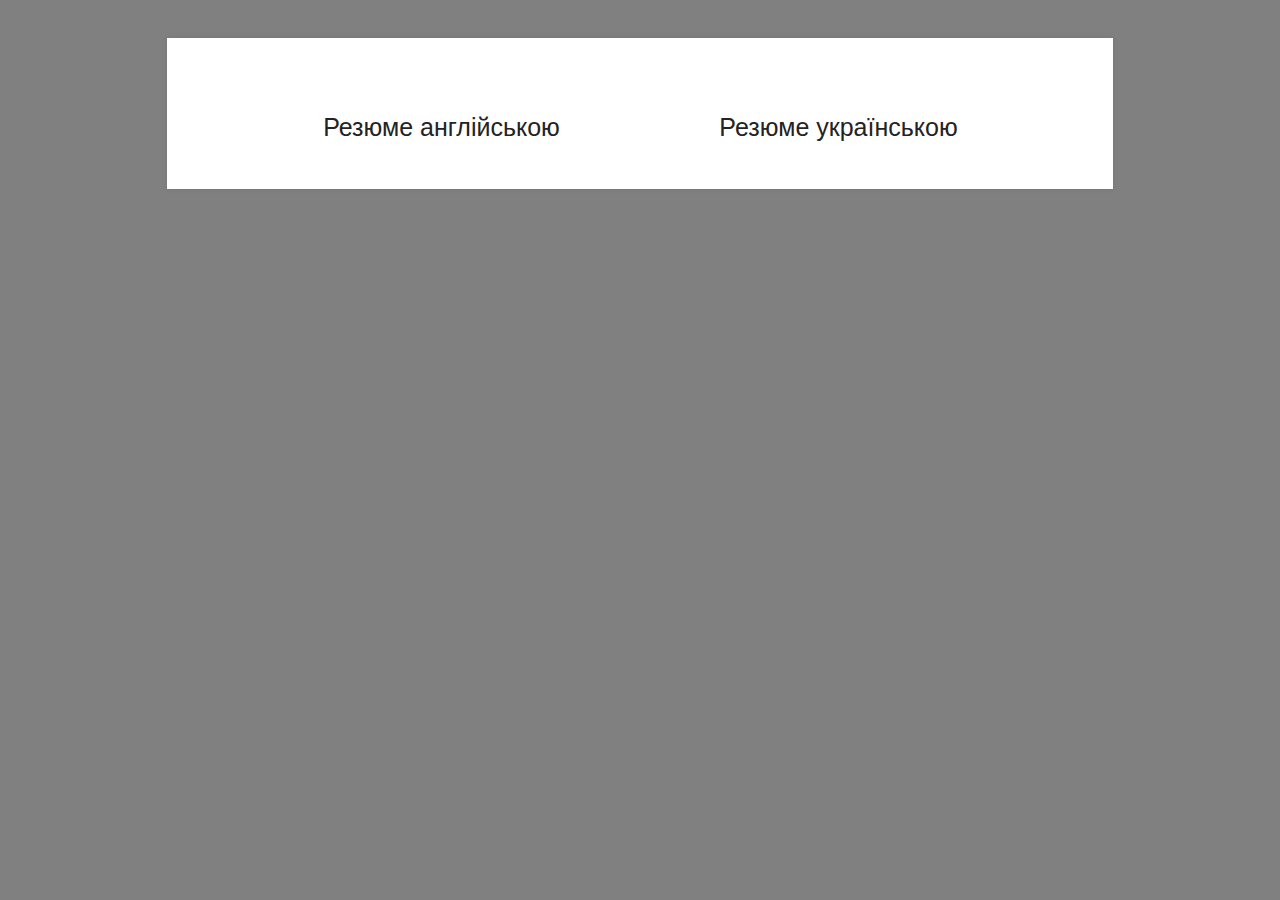
<file: index.html>
<!DOCTYPE html>
<html lang="uk">
<head>
    <meta charset="UTF-8">
    <meta http-equiv="X-UA-Compatible" content="IE=edge">
    <meta name="viewport" content="width=device-width, initial-scale=1.0">
    <link rel="stylesheet" href="../style/style.css">
    <title>Document</title>
</head>
    <body>
        <div class="main">
            <div class="navigate-div">
                <a class="navigate-link" href="../en/index.html" >Резюме англійською</a>
            </div>
            <div class="navigate-div">
                <a class="navigate-link" href="../ua/index.html" >Резюме українською</a>
            </div>
        </div>
    </body>
</html>
</file>
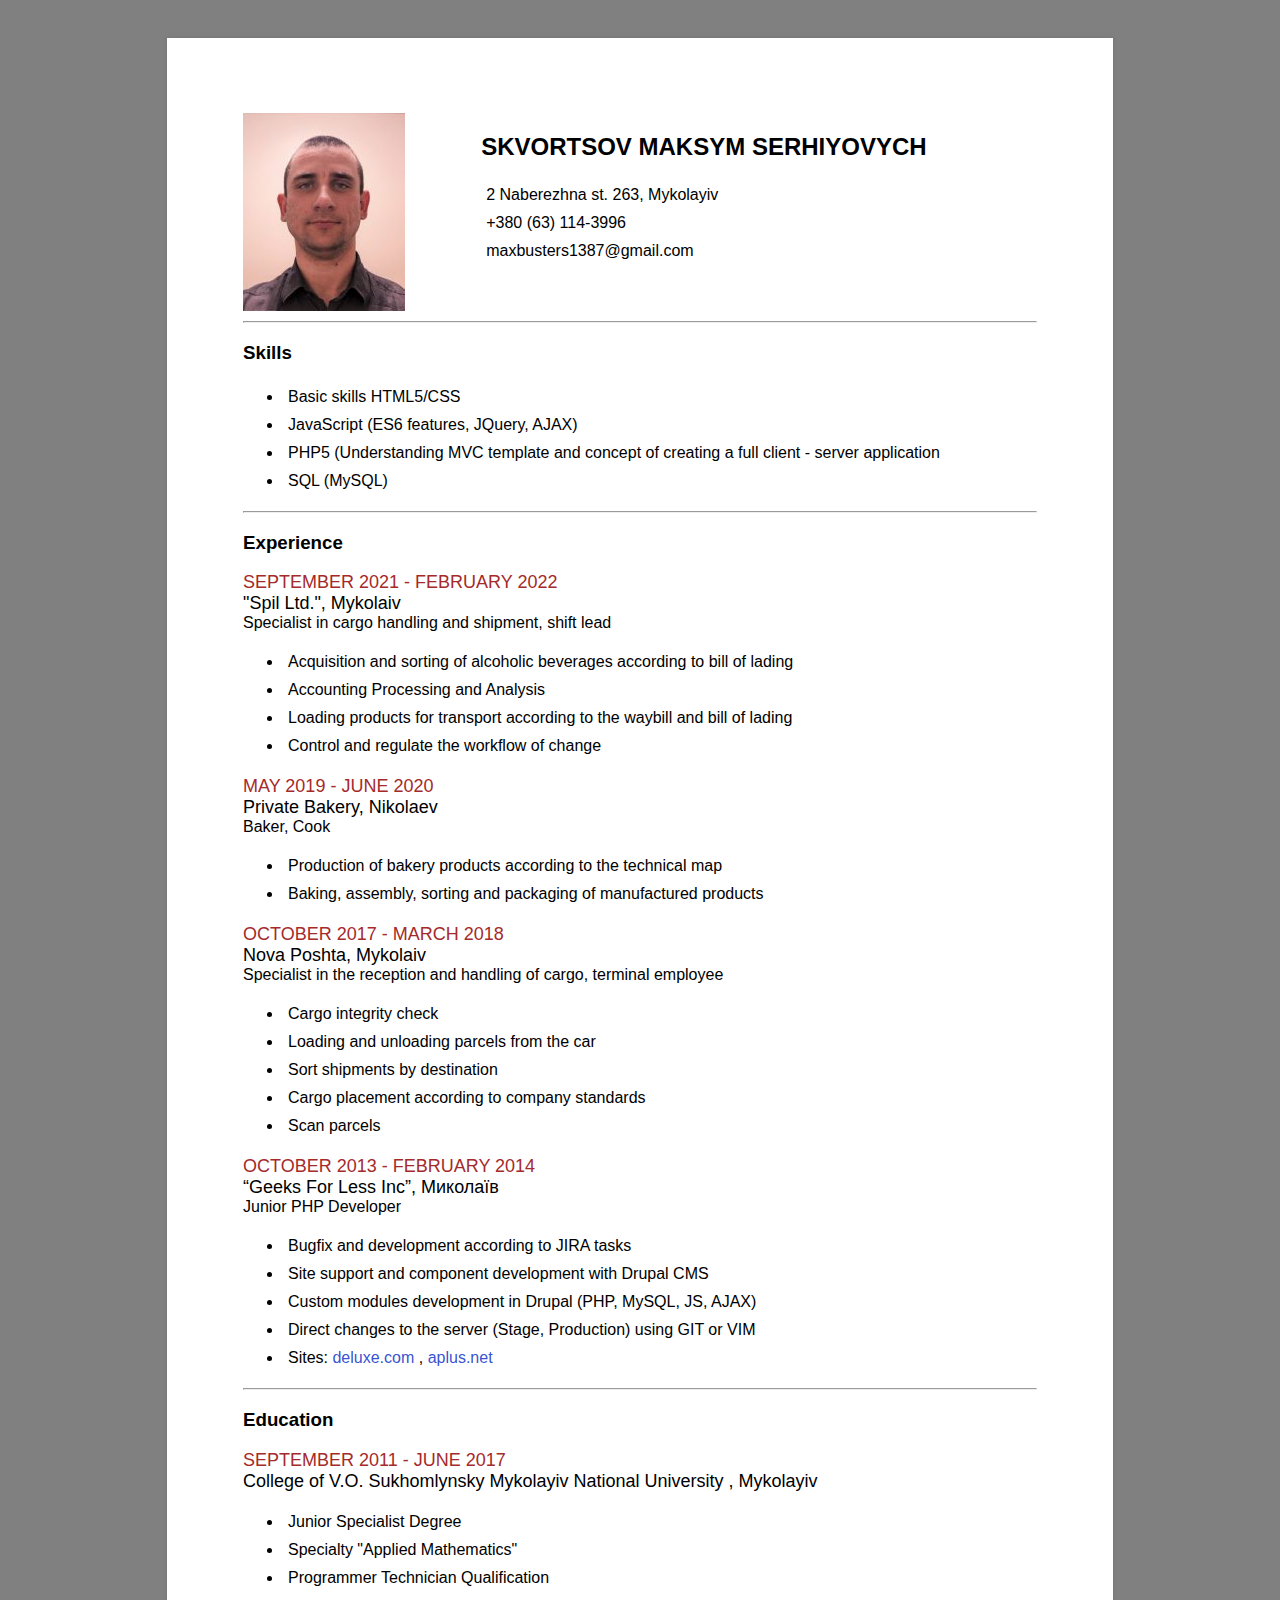
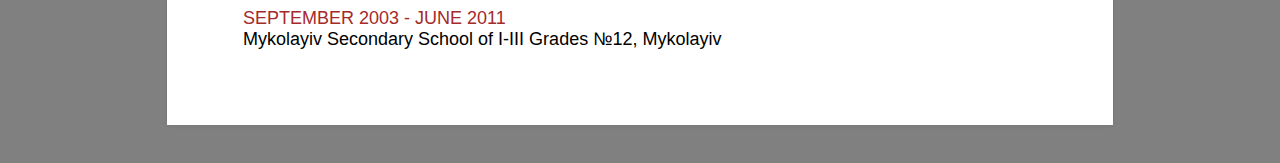
<file: en/index.html>
<!DOCTYPE html>
<html lang="en">
<head>
    <meta charset="UTF-8">
    <meta http-equiv="X-UA-Compatible" content="IE=edge">
    <meta name="viewport" content="width=device-width, initial-scale=1.0">
    <link rel="stylesheet" href="../style/style.css">
    <title>CV</title>
</head>
<body>
    <div class="main">
        <div class="head-cont">
            <div class="avatar-cont"> 
                <img class="avatar" src="../images/avat_3.jpg" alt="Img"/>
            </div>
            <div class="personal-cont">
                <h2>SKVORTSOV MAKSYM SERHIYOVYCH</h2>
                <ul class="personal-list">
                    <li>2 Naberezhna st. 263, Mykolayiv</li>
                    <li>+380 (63) 114-3996</li>
                    <li><span class="email">maxbusters1387@gmail.com</span></li>
                </ul>
                <br>
                <br>
            </div>
        </div>
        <div>
            <hr>
            <h3>Skills</h3>
            <ul>
                <li>Basic skills HTML5/CSS</li>
                <li>JavaScript (ES6 features, JQuery, AJAX)</li>
                <li>PHP5 (Understanding MVC template and concept of creating a full client - server application</li>
                <li>SQL (MySQL)</li>
            </ul>
            <hr/>
            <h3>Experience</h3>
            <span class="period-span">SEPTEMBER 2021 - FEBRUARY 2022</span><br/>
            <span class="name-span">"Spil Ltd.", Mykolaiv</span><br/>
            <span>Specialist in cargo handling and shipment, shift lead</span><br/>
            <ul>
                <li>Acquisition and sorting of alcoholic beverages according to bill of lading</li>
                <li>Accounting Processing and Analysis</li>
                <li>Loading products for transport according to the waybill and bill of lading</li>
                <li>Control and regulate the workflow of change</li>
            </ul>
            <span class="period-span">MAY 2019 - JUNE 2020</span><br/>
            <span class="name-span">Private Bakery, Nikolaev</span><br/>
            <span>Baker, Cook</span><br>
            <ul>
                <li>Production of bakery products according to the technical map</li>
                <li>Baking, assembly, sorting and packaging of manufactured products</li>
            </ul>
            <span class="period-span">OCTOBER 2017 - MARCH 2018</span><br/>
            <span class="name-span">Nova Poshta, Mykolaiv</span><br/>
            <span>Specialist in the reception and handling of cargo, terminal employee</span><br>
            <ul>
                <li>Сargo integrity check</li>
                <li>Loading and unloading parcels from the car</li>
                <li>Sort shipments by destination</li>
                <li>Cargo placement according to company standards</li>
                <li>Scan parcels</li>
            </ul>
            <span class="period-span">OCTOBER 2013 - FEBRUARY 2014</span><br/>
            <span class="name-span">“Geeks For Less Inc”, Миколаїв</span><br/>
            <span>Junior PHP Developer</span><br>
            <ul>
                <li> Bugfix and development according to JIRA tasks</li>
                <li>Site support and component development with Drupal CMS</li>
                <li>Custom modules development in Drupal (PHP, MySQL, JS, AJAX)</li>
                <li> Direct changes to the server (Stage, Production) using GIT or VIM</li>
                <li>
                    Sites:
                    <a href="https://deluxe.com" target="_blank" rel="noopener noreferrer">deluxe.com</a> ,
                    <a href="https://aplus.net" target="_blank" rel="noopener noreferrer">aplus.net</a>
                </li>
            </ul>
            <hr/>
            <h3> Education </h3>
            <span class="period-span">SEPTEMBER 2011 - JUNE 2017</span> <br/>
            <span class="name-span">
                College of V.O. Sukhomlynsky Mykolayiv National University , Mykolayiv
            </span> <br/>
            <ul>
                <li>Junior Specialist Degree</li>
                <li>Specialty "Applied Mathematics"</li>
                <li>Programmer Technician Qualification</li>
            </ul>
            <span class = "period-span">SEPTEMBER 2003 - JUNE 2011</span><br/>
            <span class = "name-span">Mykolayiv Secondary School of I-III Grades №12, Mykolayiv</span>
        </div>
    </div>
</body>
</html>
</file>
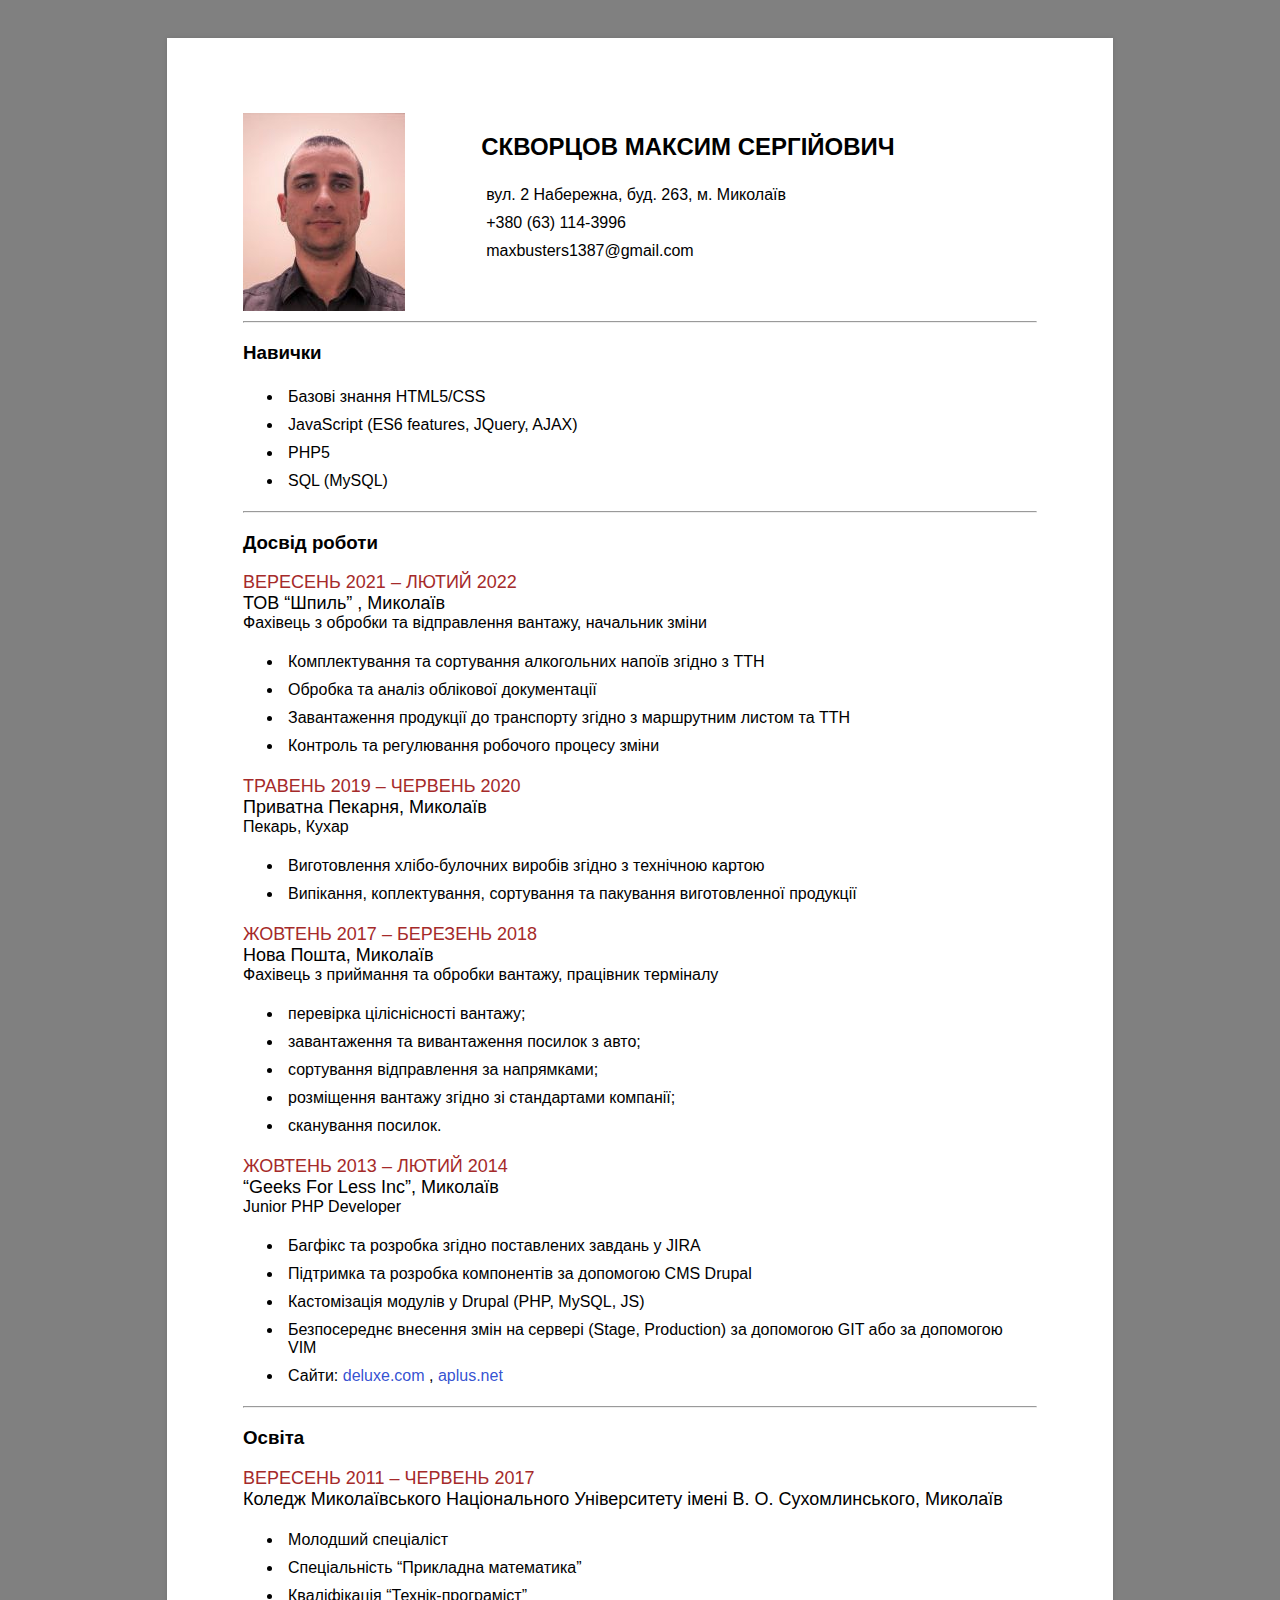
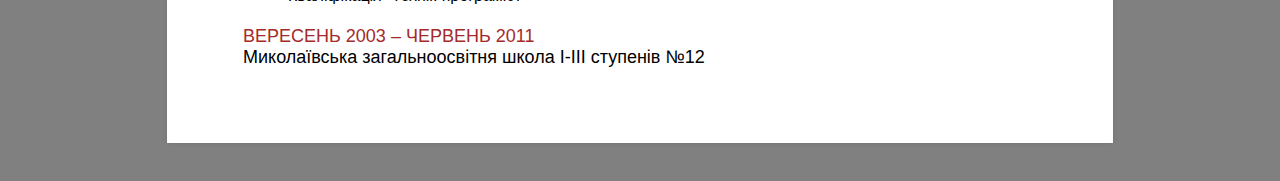
<file: ua/index.html>
<!DOCTYPE html>
<html lang="uk">
<head>
    <meta charset="UTF-8">
    <meta http-equiv="X-UA-Compatible" content="IE=edge">
    <meta name="viewport" content="width=device-width, initial-scale=1.0">
    <link rel="stylesheet" href="../style/style.css">
    <title>Document</title>
</head>
<body>
    <div class="main">
        <div class="head-cont">
            <div class="avatar-cont"> 
                <img class="avatar" src="../images/avat_3.jpg" alt="Img"/>
            </div>
            <div class="personal-cont">
                <h2>СКВОРЦОВ МАКСИМ СЕРГІЙОВИЧ</h2>
                    <ul class="personal-list">
                        <li>вул. 2 Набережна, буд. 263, м. Миколаїв</li>
                        <li>+380 (63) 114-3996</li>
                        <li><span class="email">maxbusters1387@gmail.com</span></li>
                    </ul>
                    <br>
                    <br>
            </div>
        </div>
        <div>
            <hr>
            <h3>Навички</h3>
            <ul>
                <li>Базові знання HTML5/CSS</li>
                <li>JavaScript (ES6 features, JQuery, AJAX)</li>
                <li>PHP5</li>
                <li>SQL (MySQL)</li>
            </ul>
            <hr/>
            <h3>Досвід роботи</h3>
            <span class="period-span">ВЕРЕСЕНЬ 2021 – ЛЮТИЙ 2022</span><br/>
            <span class="name-span">ТОВ “Шпиль” , Миколаїв</span><br/>
            <span>Фахівець з обробки та відправлення вантажу,  начальник зміни</span><br/>
            <ul>
                <li>Комплектування та сортування алкогольних напоїв згідно з ТТН</li>
                <li>Обробка та аналіз облікової документації</li>
                <li>Завантаження продукції до транспорту згідно з маршрутним листом та ТТН</li>
                <li>Контроль та регулювання робочого процесу зміни</li>
            </ul>
            <span class="period-span">ТРАВЕНЬ 2019 – ЧЕРВЕНЬ 2020</span><br/>
            <span class="name-span">Приватна Пекарня, Миколаїв</span><br/>
            <span>Пекарь, Кухар</span><br>
            <ul>
                <li>Виготовлення хлібо-булочних виробів згідно з технічною картою</li>
                <li>Випікання, коплектування, сортування та пакування виготовленної продукції</li>
            </ul>
            <span class="period-span">ЖОВТЕНЬ 2017 – БЕРЕЗЕНЬ 2018</span><br/>
            <span class="name-span">Нова Пошта, Миколаїв</span><br/>
            <span>Фахівець з приймання та обробки вантажу, працівник терміналу</span><br>
            <ul>
                <li>перевірка ціліснісності вантажу;</li>
                <li>завантаження та вивантаження посилок з авто;</li>
                <li>сортування відправлення за напрямками;</li>
                <li>розміщення вантажу згідно зі стандартами компанії;</li>
                <li>сканування посилок.</li>
            </ul>
            <span class="period-span">ЖОВТЕНЬ 2013 – ЛЮТИЙ 2014</span><br/>
            <span class="name-span">“Geeks For Less Inc”, Миколаїв</span><br/>
            <span>Junior PHP Developer</span><br>
            <ul>
                <li>Багфікс та розробка згідно поставлених завдань у JIRA</li>
                <li>Підтримка та розробка компонентів за допомогою CMS Drupal</li>
                <li>Кастомізація модулів у Drupal (PHP, MySQL, JS)</li>
                <li>Безпосереднє внесення змін на сервері (Stage, Production) за допомогою GIT або за допомогою VIM </li>
                <li>
                    Сайти:
                    <a href="https://deluxe.com" target="_blank" rel="noopener noreferrer">deluxe.com</a> ,
                    <a href="https://aplus.net" target="_blank" rel="noopener noreferrer">aplus.net</a>
                </li>
            </ul>      
            <hr/>
            <h3>Освіта</h3>
            <span class="period-span">ВЕРЕСЕНЬ 2011 – ЧЕРВЕНЬ 2017</span><br/>
            <span class="name-span">
                Коледж Миколаївського Національного Університету імені В. О. Сухомлинського, Миколаїв
            </span><br/>
            <ul>
                <li>Молодший спеціаліст</li>
                <li>Спеціальність “Прикладна математика”</li>
                <li>Кваліфікація “Технік-програміст”</li>
            </ul>
            <span class="period-span">ВЕРЕСЕНЬ 2003 – ЧЕРВЕНЬ 2011</span><br/>
            <span class="name-span">Миколаївська загальноосвітня школа І-ІІІ ступенів №12</span>
        </div>
    </div>
</body>
</html>
</file>
<file: style/style.css>
body {
    background-color: gray;
}

li {
    padding: 5px;
}

a:hover{
    text-decoration: none;
    color: rgba(255, 0, 0, 0.932);
}

a:active,
a {
    text-decoration: none;
    color: rgba(37, 68, 206, 0.932);
}

.main {
    font-size: 16px;
    font-family: Arial, Helvetica, sans-serif;
    width: 794px;
    height: 90%;
    margin:  1cm auto;
    padding: 2cm;
    box-shadow: 0 0 5px rgba(0, 0, 0, 0.1);
    background-color: white;
}

.avatar-cont{
    float: left;
    width: 30%;
}

.personal-cont{
    float: left;
    width: 70%;
    height: 150px;
}

.head-cont{
    height: 200px;
}

.period-span{
    font-size: 18px;
    color: brown;
}

.name-span {
    font-size: 18px;
    color: rgb(0, 0, 0);
}

.personal-list{
    list-style-type: none;
    padding-inline-start: 0px;
    margin-block-start: 0px;
}

.navigate-link:hover{
    color: orange;
}

.navigate-link{
    color: rgb(36, 34, 34);
}

.navigate-div{
    width: 50%;
    float: left;
    text-align: center;
    font-size: 25px;
}
</file>
